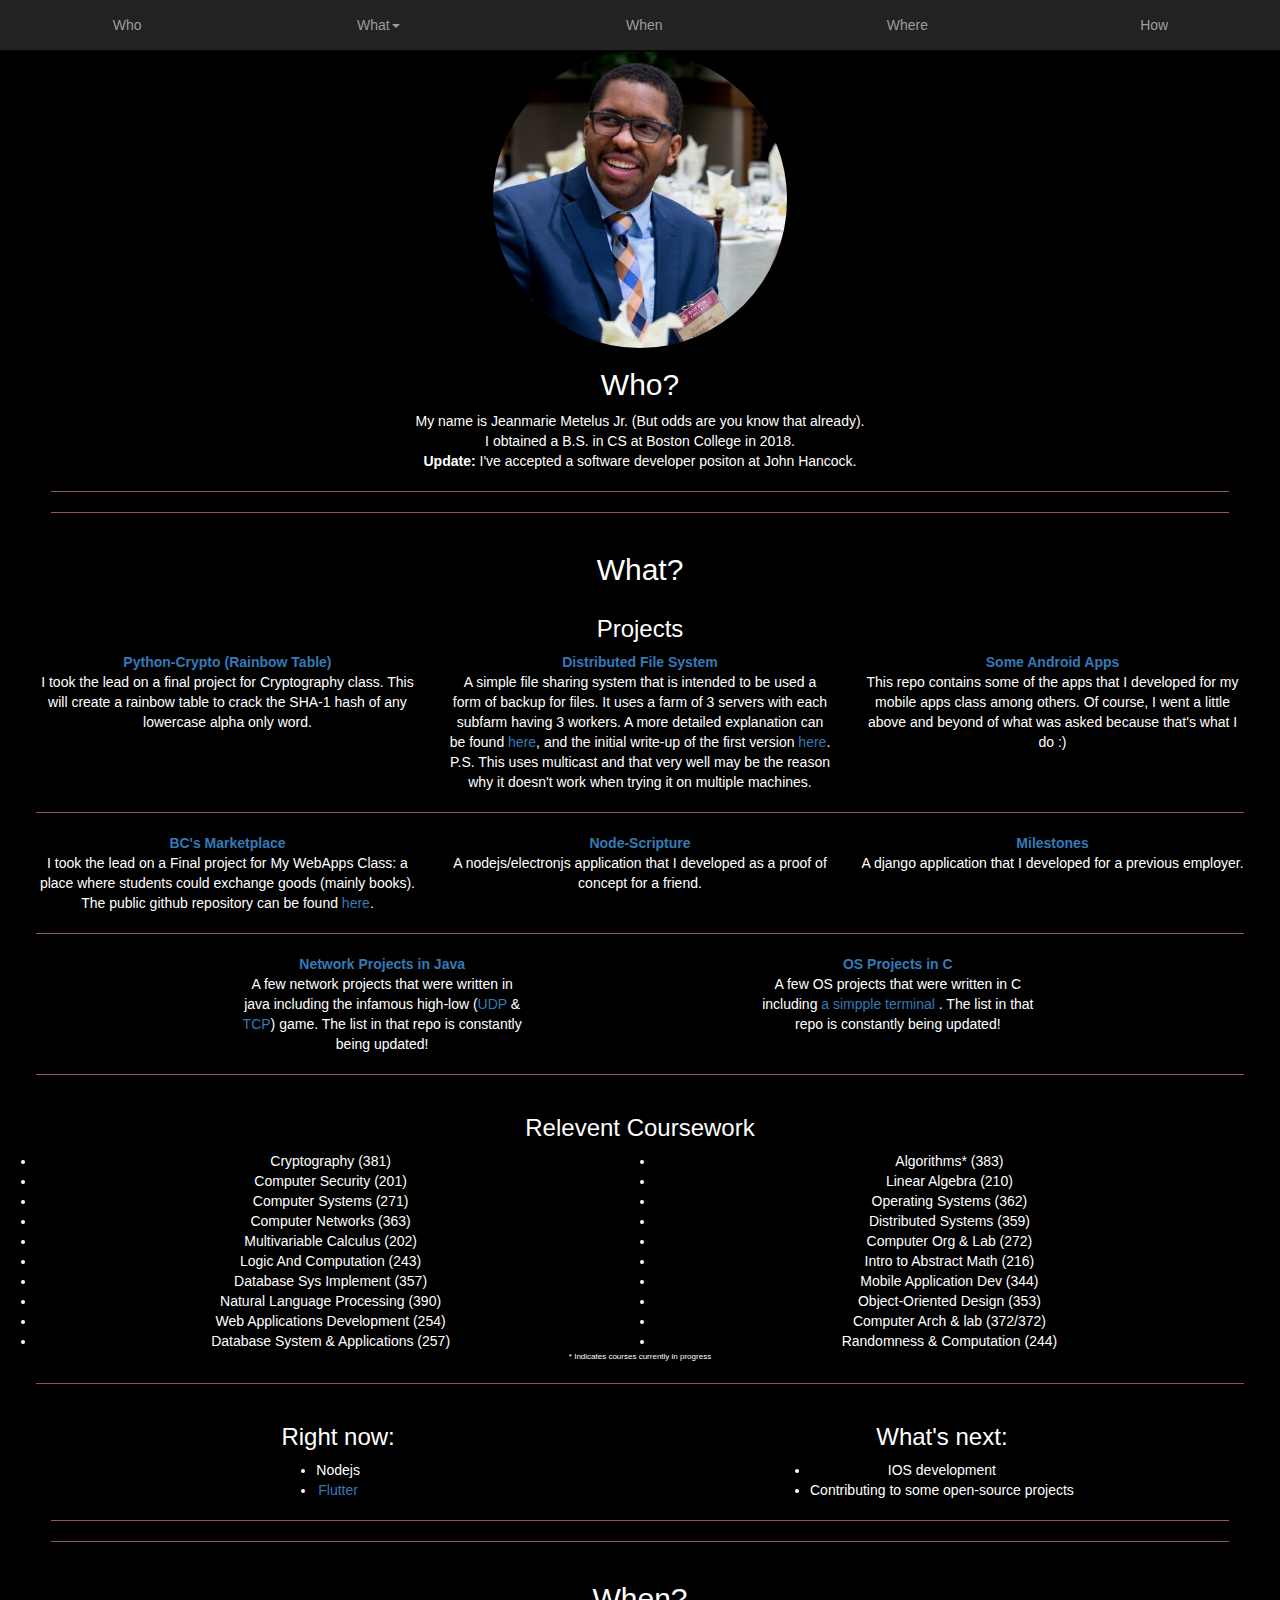
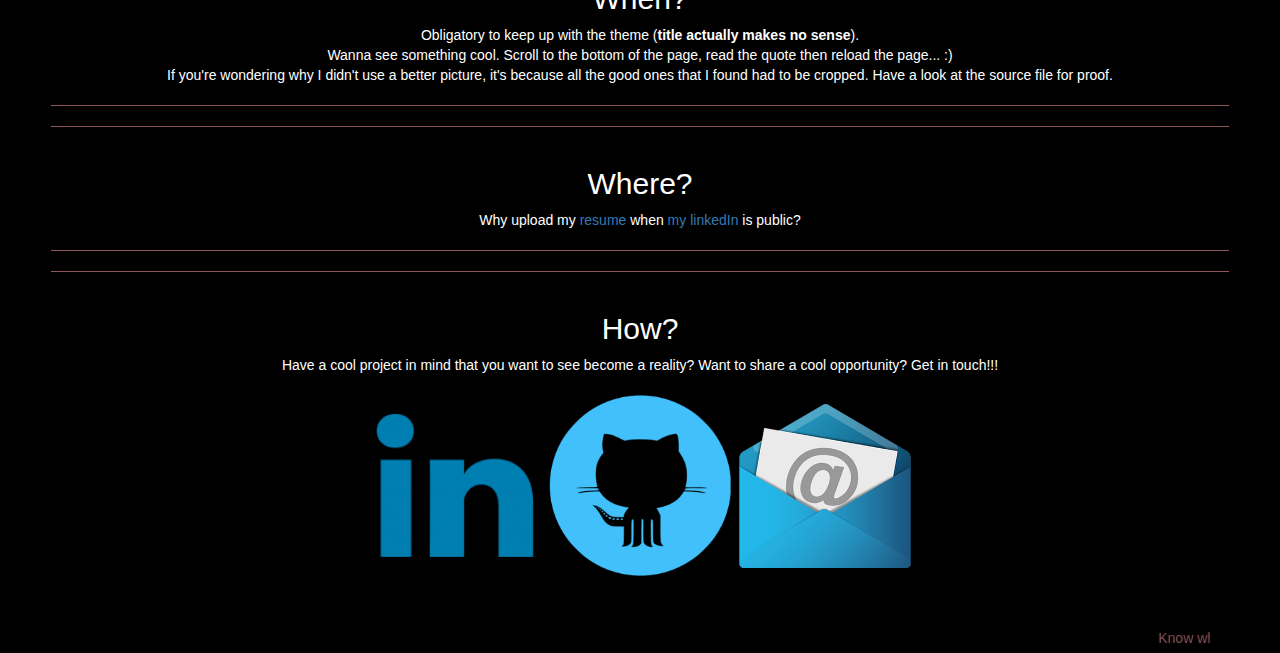
<file: index.html>
<!DOCTYPE html>
<html>
	<head>
        <meta name="description" content="Jeanmarie Metelus Jr's Personal Website">
        <meta name="keywords" content="Jeanmarie, Metelus">
        <meta name="author" content="Jeanmarie Metelus Jr.">
        <meta name="msvalidate.01" content="227DC779A320501556BB7F52E4B45E06" />
        <meta name="google-site-verification" content="2lwzkcBpxOsny9Au3A9MAEif_G9wLFShhaUW5igRRRY" />
        <meta name="viewport" content="width=device-width, initial-scale=1">
		<title>Jeanmarie Metelus Jr.</title>
		<link rel="stylesheet" href="https://maxcdn.bootstrapcdn.com/bootstrap/3.3.6/css/bootstrap.min.css">
        <link href="css/main.css" rel="stylesheet" type="text/css" media="all"/>
        <link href="https://fonts.googleapis.com/css?family=Arima+Madurai:400,900" rel="stylesheet">
        

		<script src="https://ajax.googleapis.com/ajax/libs/jquery/2.2.2/jquery.min.js"></script>
		<script src="https://maxcdn.bootstrapcdn.com/bootstrap/3.3.6/js/bootstrap.min.js"></script>
        <script src="js/marquee.js"></script>
	</head>
	<body>
        <nav class="navbar navbar-fixed-top navbar-inverse">
          <div class="container-fluid">
            <ul class="nav navbar-nav">
              <li><a href="#who">Who</a></li>
              <li class="dropdown"><a class="dropdown-toggle" data-toggle="dropdown" href="#">What<span class="caret"></span></a>
                <ul class="dropdown-menu">
                  <li><a href="#what">Projects</a></li>
                  <li><a href="#courses">Relevent Coursework</a></li>
                  <li><a href="#learning">Learning</a></li>
                </ul>
              </li>
              <li><a href="#when">When</a></li>
              <li><a href="#where">Where</a></li>
              <li><a href="#how">How</a></li>
            </ul>
          </div>
        </nav>
        
        <div class="container-fluid main" id="who">
            
            <img src="img/profile.jpg" id="profile-pic">

            <div class="row">
                <div class="section-title">
                    <h2>Who?</h2>
                </div>
                <div class="section-text">
                    My name is Jeanmarie Metelus Jr. (But odds are you know that already).<br>
                    I obtained a B.S. in CS at Boston College in 2018.<br>
                    <strong>Update:</strong> I've accepted a software developer positon at John Hancock.
                </div>
            </div>

            <hr>
            <hr>

            <div class="row" id="what">
                <div class="section-title">
                    <h2>What?</h2>
                </div>
                <div class="row container-fluid" id="projects">
                    <div class="section-subtitle">
                        <h3>Projects</h3>
                    </div>
                    <div class="row section-text">
                        <div class="col-sm-4">
                            <div class="section-bold-title">
                                <a target="_blank" href="https://github.com/metjeanjunior/crypto-rainbow">Python-Crypto (Rainbow Table)</a>
                            </div>
                            I took the lead on a final project for Cryptography class. This will create a rainbow table to crack the SHA-1 hash of any lowercase alpha only word. 
                        </div>
                        <div class="col-sm-4">
                            <div class="section-bold-title">
                                <a target="_blank" href="https://github.com/metjeanjunior/distributed-file-system">Distributed File System</a>
                            </div>
                            A simple file sharing system that is intended to be used a form of backup for files. It uses a farm of 3  servers with each subfarm having 3 workers. A more detailed explanation can be found <a target="_blank" href="https://github.com/metjeanjunior/distributed-file-system/blob/master/README.md">here</a>, and  the initial write-up of the first version <a target="_blank" href="https://github.com/metjeanjunior/distributed-file-system/blob/master/writeUP.txt">here</a>. P.S. This uses multicast and that very well may be the reason why it doesn't work when trying it on multiple machines.
                        </div>
                        <div class="col-sm-4">
                            <div class="section-bold-title">
                                <a target="_blank" href="https://github.com/metjeanjunior/android-fun-projects">Some Android Apps</a>
                            </div>
                            This repo contains some of the apps that I developed for my mobile apps class among others. Of course, I went a little above and beyond of what was asked because that's what I do :)
                        </div>
                    </div>
                    <hr>
                    <div class="row section-text">
                        <div class="col-sm-4">
                            <div class="section-bold-title">
                                <a target="_blank" href="http://cscilab.bc.edu/~metelusj/marketplace/">BC's Marketplace</a>
                            </div>
                            I took the lead on a Final project for My WebApps Class: a place where students could exchange goods (mainly books).
                            The public github repository can be found <a target="_blank" href="https://github.com/metjeanjunior/webAppsFinalProject/wiki">here</a>.
                        </div>
                        <div class="col-sm-4">
                            <div class="section-bold-title">
                                <a target="_blank" href="https://github.com/metjeanjunior/Node-Scripture">Node-Scripture</a>
                            </div>
                            A nodejs/electronjs application that I developed as a proof of concept for a friend.
                        </div>
                        <div class="col-sm-4">
                            <div class="section-bold-title">
                                <a target="_blank" href="https://github.com/hubswheel/milestones">Milestones</a>
                            </div>
                            A django application that I developed for a previous employer.
                        </div>
                    </div>
                    <hr>
                    <div class="row section-text">
                        <div class="col-sm-2">
                        </div>
                        <div class="col-sm-3">
                            <div class="section-bold-title">
                                <a target="_blank" href="https://github.com/metjeanjunior/java-networking-examples">Network Projects in Java</a>
                            </div>
                            A few network projects that were written in java including the infamous high-low (<a target="_blank" href="https://github.com/metjeanjunior/java-networking-examples/blob/master/HiloGame/UDP/">UDP</a> &amp; <a target="_blank" href="https://github.com/metjeanjunior/java-networking-examples/blob/master/HiloGame/TCP/">TCP</a>) game. The list in that repo is constantly being updated!
                        </div>
                        <div class="col-sm-2">
                        </div>
                        <div class="col-sm-3">
                            <div class="section-bold-title">
                                <a target="_blank" href="https://github.com/metjeanjunior/c-os-examples">OS Projects in C</a>
                            </div>
                            A few OS projects that were written in C including <a target="_blank" href="https://github.com/metjeanjunior/c-os-examples/tree/master/simple-terminal">a simpple terminal</a> . The list in that repo is constantly being updated!
                        </div>
                        <div class="col-sm-2">
                        </div>
                    </div>
                </div>
                <hr>
                <div class="row container-fluid" id="courses">
                    <div class="section-subtitle">
                        <h3>Relevent Coursework</h3>
                        <div class="row">
                            <div class="col-sm-6 section-li">
                                <li>Cryptography (381)</li>
                                <li>Computer Security (201)</li>
                                <li>Computer Systems (271)</li>
                                <li>Computer Networks (363)</li>
                                <li>Multivariable Calculus (202)</li>
                                <li>Logic And Computation (243)</li>
                                <li>Database Sys Implement (357)</li>
                                <li>Natural Language Processing (390)</li>
                                <li>Web Applications Development (254)</li>
                                <li>Database System &amp; Applications (257)</li>
                            </div>
                            <div class="col-sm-6 section-li">
                                <li>Algorithms* (383)</li>
                                <li>Linear Algebra (210)</li>
                                <li>Operating Systems (362)</li>
                                <li>Distributed Systems (359)</li>
                                <li>Computer Org &amp; Lab (272)</li>
                                <li>Intro to Abstract Math (216)</li>
                                <li>Mobile Application Dev (344)</li>
                                <li>Object-Oriented Design (353)</li>
                                <li>Computer Arch &amp; lab (372/372)</li>
                                <li>Randomness &amp; Computation (244)</li>
                            </div>
                            <div id="postnote">
                                * Indicates courses currently in progress
                            </div>
                        </div>
                    </div>
                </div>
                <hr>
                <div class="row container-fluid" id="learning">
                    <div class="section-subtitle">
                        <div class="col-sm-6">
                            <h3>Right now:</h3>
                            <div class="section-li">
                                <li>Nodejs</li>
                                <li> <a href="http://flutter.io/">Flutter</a> </li>
                            </div>
                        </div>
                        <div class="col-sm-6">
                            <h3>What's next:</h3>
                            <div class="section-li">
                                <li>IOS development</li>
                                <li>Contributing to some open-source projects</li>
                            </div>
                        </div>
                    </div>
                </div>
            </div>

            <hr>
            <hr>

            <div class="row" id="when">
                <div class="section-title">
                    <h2>When?</h2>
                </div>
                <div class="section-text">
                    Obligatory to keep up with the theme (<span id="bolded-line">title actually makes no sense</span>).<br>
                    Wanna see something cool. Scroll to the bottom of the page, read the quote then reload the page... :) <br>
                    If you're wondering why I didn't use a better picture, it's because all the good ones that I found had to be
                    cropped. Have a look at the source file for proof.
                </div>
            </div>

            <hr>
            <hr>

            <div class="row" id="where">
                <div class="section-title">
                    <h2>Where?</h2>
                </div>
                <div class="section-text">
                    Why upload my <a target="_blank" href="files/resume(public).pdf">resume</a> when <a target="_blank" href="https://linkedin.com/in/metjeanjunior">my linkedIn</a> is public?
                </div>
            </div>

            <hr>
            <hr>

            <div class="row" id="how">
                <div class="section-title">
                    <h2>How?</h2>
                    Have a cool project in mind that you want to see become a reality? Want to share a cool opportunity?
                    Get in touch!!!<br><br> 
                </div>
                <div class="section-text">
                    <a target="_blank" href="https://linkedin.com/in/metjeanjunior"><img class="img-logo" src="img/linkedIn.png"></a>
                    <a target="_blank" href="https://github.com/metjeanjunior"><img class="img-logo" src="img/github.png"></a>
                    <a target="_blank" href="mailto:metjeanjunior@gmail.com?Subject=Greetings%20from%20XYZ" target="_top"><img class="img-logo" src="img/mail.png"></a>
                </div>
            </div>            
        </div>
        <footer class="footer page-row">
            <div class="container">
                <marquee id="quote"></marquee>
            </div>
        </footer>
	</body>
</html>
<script>
    $('.nav.navbar-nav > li').on('click', function() {
    $(this).addClass('active');
    $(this).siblings().removeClass('active');
  });   
</script>
</file>
<file: css/main.css>
html, body {    height: 100%;   }

body
{
    background: black;
    color: white;
}

marquee
{
	color: #8e5459;
}

#profile-pic
{
    width: 25%;
    margin: auto;
    display: block;
    border-radius: 50%;
}

hr
{ 
    background-color: #8e5459; 
    height: 1px; 
    border: 0; 
}

.img-logo
{
    width: 15%;
    height: auto
}

.img-logo
{
    width: 15%;
    height: auto
}

.section-title
{
    text-align: center;
}

.section-subtitle
{
    text-align: center;
}

.section-bold-title
{
    font-weight: bold;
}

.section-text
{
    text-align: center;
}

.section-li
{
    text-align: center;
    display: inline-block;
}

.main
{
    padding: 4%;
}

#bolded-line
{
    font-weight: bold;
}

#postnote { font-size: 8px; }

.dropdown:hover .dropdown-menu {
    display: block;
/*    margin-top: 0;*/
/*    margin: 0 auto;*/
 }

@media (max-width: 767px) {
    .navbar-fixed-top {
        position: relative;
        top: auto;
    }
    .navbar-collapse {
        max-height: none;
    }
    body {
        margin: 0;
    }
}

.navbar-nav { display: table; width: 100%; margin: 0; }
.navbar-nav > li { display: table-cell; text-align: center; float: none; }


.footer 
{
	position: absolute;
	width: 100%;
	text-align: center;
}


.page-row {
  display: table-row;
  height: 1px;
}

.page-row-expanded { height: 100%; }
</file>
